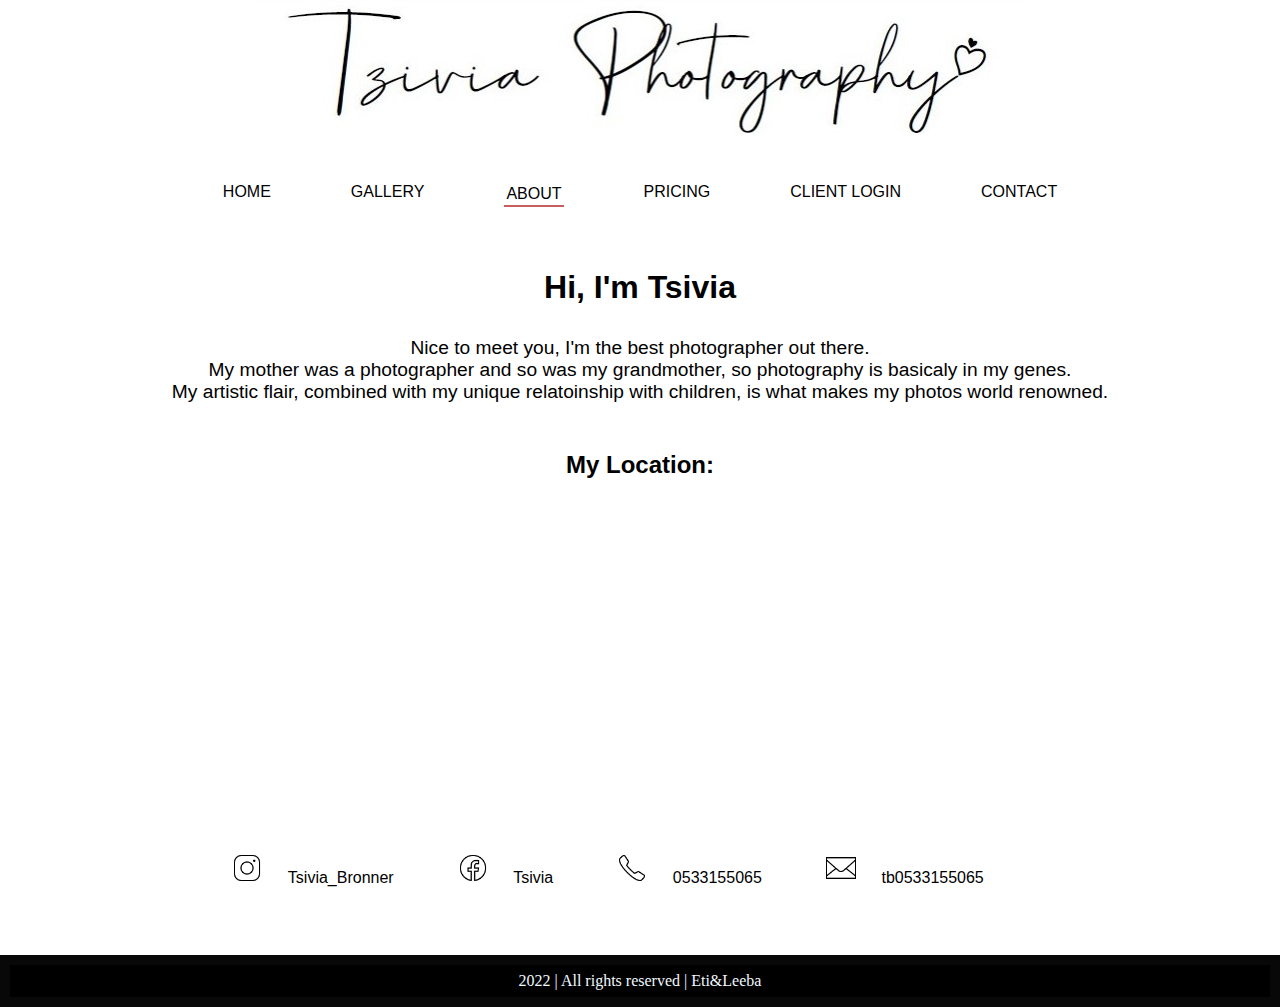
<file: html/about.html>
<!DOCTYPE html>
<html lang="en">
<head>
    <meta charset="UTF-8">
    <meta http-equiv="X-UA-Compatible" content="IE=edge">
    <meta name="viewport" content="width=device-width, initial-scale=1.0">
    <title>Document</title>
    <link rel="stylesheet" href="../css/about.css" >
</head>
<body>
    <img src ="../pictures/logo.jpg" alt="logo" id="logo">
    <nav class="nav">
        <a href="./index.html" class="bars">HOME</a>
        <a href="./gallery.html" class="bars">GALLERY</a>
        <a href="./about.html" class="bars" id="under_line">ABOUT</a>
        <a href="./pricing.html" class="bars">PRICING</a>
        <a href="./index.html #client_login" class="bars">CLIENT LOGIN</a>
        <a href="./contact.html" class="bars">CONTACT</a>
    </nav>
    <h1 id="h1">Hi, I'm Tsivia</h1>
    <p id="p">Nice to meet you, I'm  the best photographer out there.
        <br> My mother was a photographer and so was my grandmother, so photography is basicaly in my genes.
        <br>My artistic flair, combined with my unique relatoinship with children, is what makes my photos world renowned.
        <br>
     </p>
     <h2 id="h2">My Location:</h2>
    <iframe src="https://www.google.com/maps/place/Koillel+Tiferes+Jakov+Dov/@31.7914462,35.2027037,19z/data=!4m5!3m4!1s0x1502d735c76855b7:0x21fe1833f5fac84!8m2!3d31.791592!4d35.2026505" width="30%" height="300" style="border:none;" class="iframe">
    </iframe>
    <div id="footer_icons">
        <a class="footer" href="https://www.instagram.com/sliderrevolution" target="_blank" rel="noopener">
            <img src="../pictures/icons8-instagram-50.png" alt="not allowed" class="iconlink"  width=30px></a>
        <p id="text_icons">Tsivia_Bronner</p>
        <a class="footer" href="https://www.facebook.com/wordpress.slider.revolution" target="_blank"
        rel="noopener">
        <img src="../pictures/icons8-facebook-50.png" alt="not allowed" class="iconlink"  width=30px></a>
        <p id="text_icons">Tsivia</p>
        <img src="../pictures/icons8-phone-50.png" class="iconlink" width=30px>
        <p id="text_icons">0533155065</p>
        <img src="../pictures/icons8-secured-letter-50.png" class="iconlink" width=30px>
        <p id="text_icons">tb0533155065</p>
    </div>
     <footer><div id="footer">2022 | All rights reserved | Eti&Leeba</div></footer>
</body>
</html>
</file>
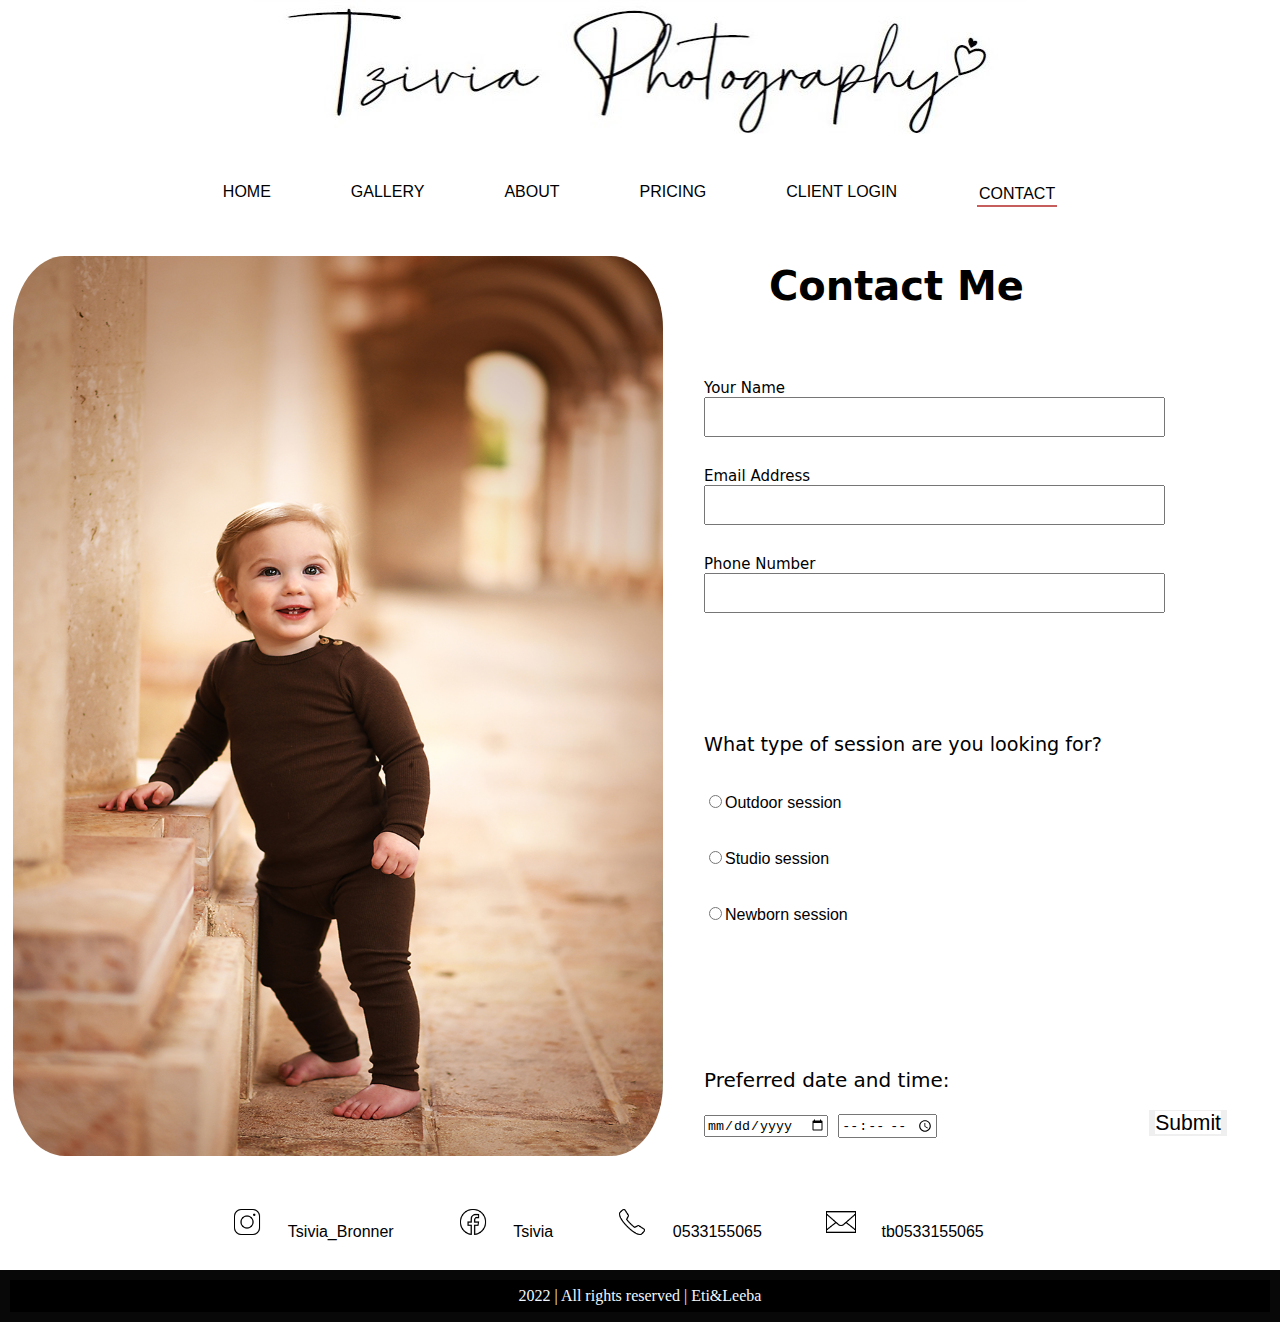
<file: html/contact.html>
<!DOCTYPE html>
<html lang="en">
<head>
    <meta charset="UTF-8">
    <meta http-equiv="X-UA-Compatible" content="IE=edge">
    <meta name="viewport" content="width=device-width, initial-scale=1.0">
    <title>Document</title>
    <link rel="stylesheet" href="../css/contact.css">
</head>
<body>
    <img src ="../pictures/logo.jpg" alt="logo" id="logo">
    <nav class="nav">
        <a href="./index.html" class="bars">HOME</a>
        <a href="./gallery.html" class="bars">GALLERY</a>
        <a href="./about.html" class="bars">ABOUT</a>
        <a href="./pricing.html" class="bars">PRICING</a>
        <a href="./index.html #client_login" class="bars">CLIENT LOGIN</a>
        <a href="./contact.html" class="bars" id="under_line">CONTACT</a>
    </nav>
    <header>
        <img src="../pictures/DSC_5740.jpg" alt="contactpic" id="contactpic" width=50>
   </header>
   <h1 id="contact_me">Contact Me</h1>
   <form id="idform">
    <div class="form">
       <label for="name" class="label"> Your Name</label>
       <br>
       <input type="name"id="name" minlength="5" class="input">
    </div>
   <div class="form">
       <label for="email" class="label">Email Address</label>
       <br>
       <input type="email"id="email" minlength="5" class="input">
   </div>
   <div class="form">
       <label for="phonenumber" class="label">Phone Number</label>
       <br>
       <input type="phonenumber"id="phonenumber" minlength="5" class="input">
   </div><br><br><br>
   <div class="form">
       <label for="leeba" id="what_type_label">What type of session are you looking for?</label>
       <br><br><br>
       <input name="leeba" required type="radio"><label>Outdoor session</label><br><br><br>
       <input name="leeba" required type="radio"><label>Studio session</label><br><br><br>
       <input name="leeba" required type="radio"><label>Newborn session</label><br><br><br><br><br><br><br><br><br>
       <label for="leeba" id="date_time_label">Preferred date and time:</label><br><br>
       <input id="date_time_input" name="leeba" required type="date"><input name="leeba" required type="time">
       <button id="button"><a href="../html/respond.html" id="button_text">Submit</a></button>
   </div>
   </form>
</div>
<div id="footer_icons">
    <a class="footer" href="https://www.instagram.com/sliderrevolution" target="_blank" rel="noopener">
        <img src="../pictures/icons8-instagram-50.png" alt="not allowed" class="iconlink"  width=30px></a>
    <p id="text_icons">Tsivia_Bronner</p>
    <a class="footer" href="https://www.facebook.com/wordpress.slider.revolution" target="_blank"
    rel="noopener">
    <img src="../pictures/icons8-facebook-50.png" alt="not allowed" class="iconlink"  width=30px></a>
    <p id="text_icons">Tsivia</p>
    <img src="../pictures/icons8-phone-50.png" class="iconlink" width=30px>
    <p id="text_icons">0533155065</p>
    <img src="../pictures/icons8-secured-letter-50.png" class="iconlink" width=30px>
    <p id="text_icons">tb0533155065</p>
</div>
<footer><div id="footer">2022 | All rights reserved | Eti&Leeba</div></footer>
</body>
</html>
</file>
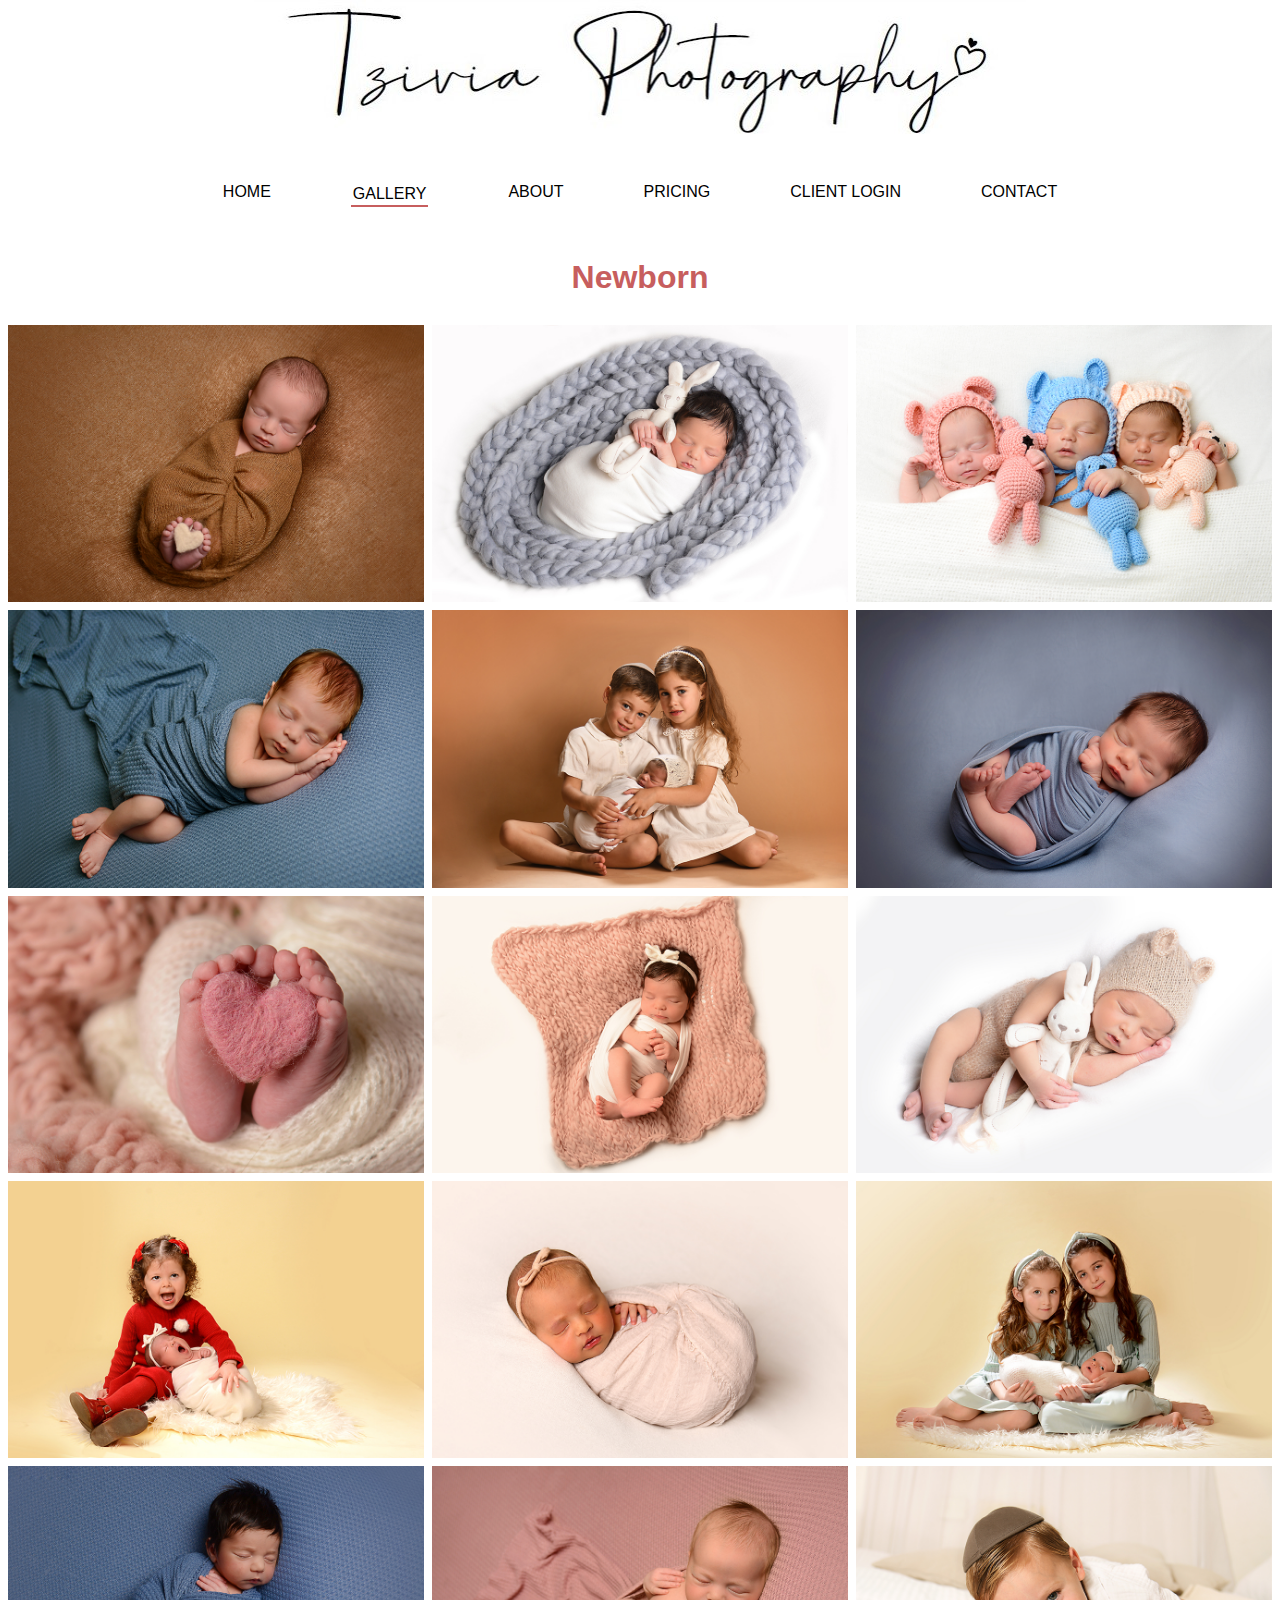
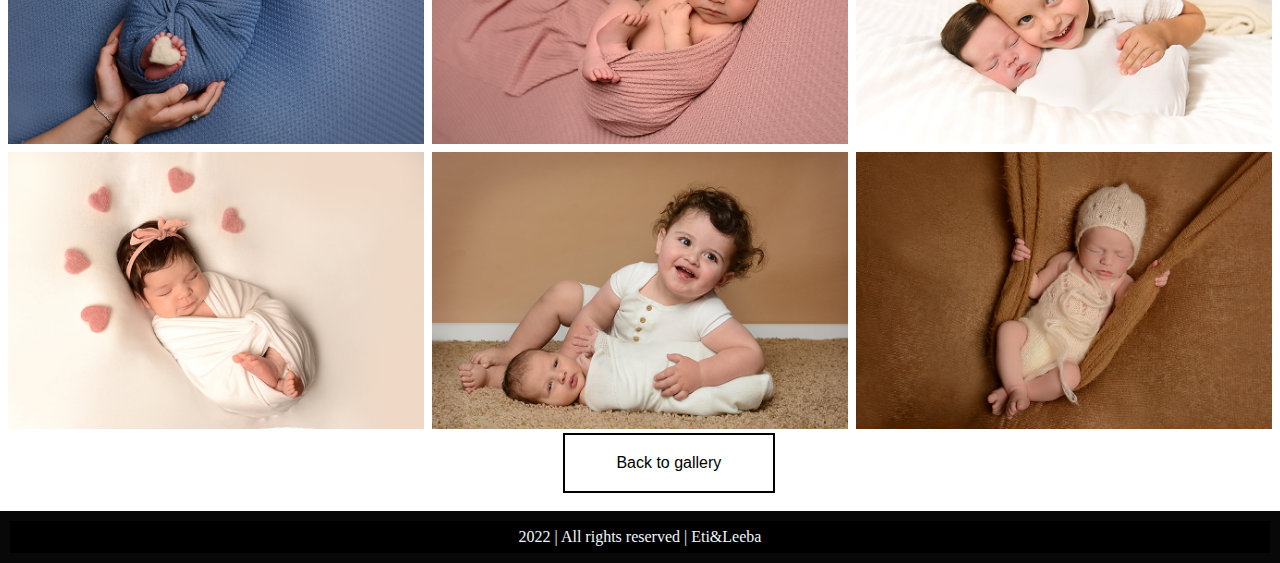
<file: html/newborn.html>
<!DOCTYPE html>
<html lang="en">

<head>
    <meta charset="UTF-8">
    <meta http-equiv="X-UA-Compatible" content="IE=edge">
    <meta name="viewport" content="width=device-width, initial-scale=1.0">
    <title>Document</title>
    <link rel="stylesheet" href="../css/newborn.css">
</head>

<body>
    <img src="../pictures/logo.jpg" alt="logo" id="logo">
    <nav class="nav">
        <a href="./index.html" class="bars">HOME</a>
        <a href="./gallery.html" class="bars" id="under_line">GALLERY</a>
        <a href="./about.html" class="bars">ABOUT</a>
        <a href="./pricing.html" class="bars">PRICING</a>
        <a href="./index.html #client_login" class="bars">CLIENT LOGIN</a>
        <a href="./contact.html" class="bars">CONTACT</a>
    </nav>
    <h1 id="h1">Newborn</h1>
    <div class="row">
        <div class="column">
            <img src="../pictures/n1.jpg" style="width:100%">
            <img src="../pictures/n4.jpg" style="width:100%">
            <img src="../pictures/n7.jpg" style="width:100%">
            <img src="../pictures/n10.jpg" style="width:100%">
            <img src="../pictures/n2.jpg" style="width:100%">
            <img src="../pictures/n21.jpg" style="width:100%">
        </div>
        <div class="column">
            <img src="../pictures/n12.jpg" style="width:100%">
            <img src="../pictures/n5.jpg" style="width:100%">
            <img src="../pictures/n8.jpg" style="width:100%">
            <img src="../pictures/n11.jpg" style="width:100%">
            <img src="../pictures/n15.jpg" style="width:100%">
            <img src="../pictures/n85'.jpg" style="width:100%">
        </div>
        <div class="column">
            <img src="../pictures/n3.jpg" style="width:100%">
            <img src="../pictures/n6.jpg" style="width:100%">
            <img src="../pictures/n9.jpg" style="width:100%">
            <img src="../pictures/n12.5.jpg" style="width:100%">
            <img src="../pictures/n16.jpg" style="width:100%">
            <img src="../pictures/n22.jpg" style="width:100%">
        </div>
    </div>
    <div id="div_backtogallery"><a href="../html/gallery.html" id="backtogallery">Back to gallery</a></div>
    <footer>
        <div id="footer">2022 | All rights reserved | Eti&Leeba</div>
    </footer>
</body>

</html>
</file>
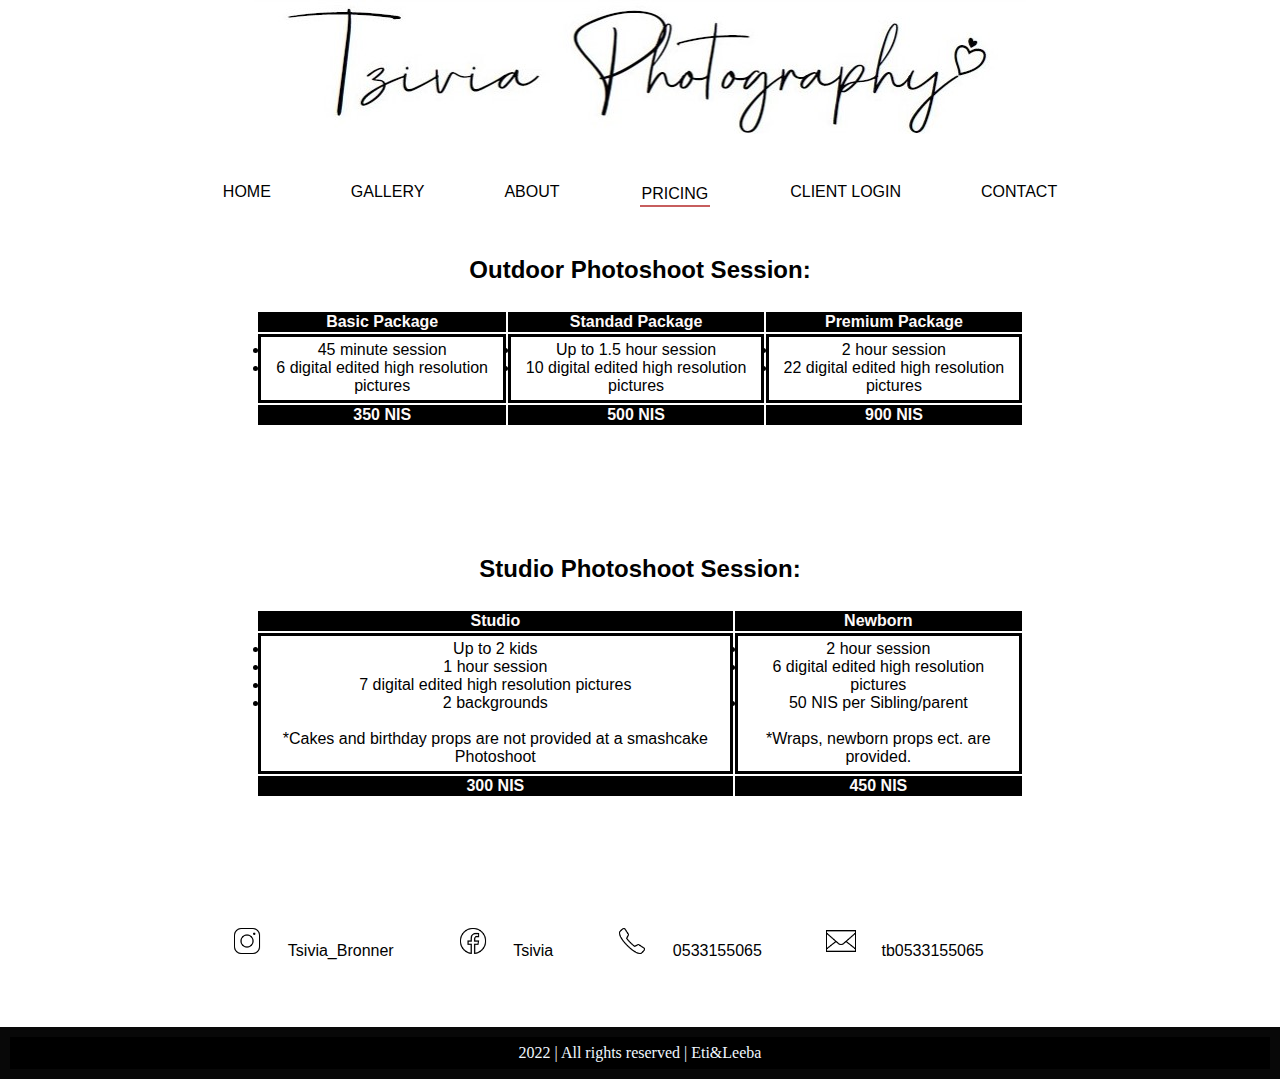
<file: html/pricing.html>
<!DOCTYPE html>
<html lang="en">
<head>
    <meta charset="UTF-8">
    <meta http-equiv="X-UA-Compatible" content="IE=edge">
    <meta name="viewport" content="width=device-width, initial-scale=1.0">
    <title>Document</title>
    <link rel="stylesheet" href="../css/pricing.css">
</head>
<body>
    <img src="../pictures/logo.jpg" alt="logo" id="logo">
    <nav class="nav">
        <a href="./index.html" class="bars">HOME</a>
        <a href="./gallery.html" class="bars">GALLERY</a>
        <a href="./about.html" class="bars">ABOUT</a>
        <a href="./pricing.html" class="bars" id="under_line">PRICING</a>
        <a href="./index.html #client_login" class="bars">CLIENT LOGIN</a>
        <a href="./contact.html" class="bars">CONTACT</a>
    </nav>
    <h1>Outdoor Photoshoot Session:</h1>
    <table>
        <tr>
            <th>Basic Package</th>
            <th>Standad Package</th>
            <th>Premium Package</th>
        </tr>
        <tr id="td">
            <td><li>45 minute session</li><li>6 digital edited high resolution pictures</li></td>
            <td><li>Up to 1.5 hour session</li><li>10 digital edited high resolution pictures</li></td>
            <td><li>2 hour session</li><li>22 digital edited high resolution pictures</li></td>
        </tr>
        <tr>
            <th>350 NIS</th>
            <th>500 NIS</th>
            <th> 900 NIS</th>
        </tr>
    </table>
    <h2>Studio Photoshoot Session:</h2>
    <table>
        <tr>
            <th>Studio</th>
            <th>Newborn</th>
        </tr>
        <tr>
            <td id="td"><li>Up to 2 kids</li><li>1 hour session</li><li>7 digital edited high resolution pictures</li><li>2 backgrounds</li><br>*Cakes and birthday props are not provided at a smashcake Photoshoot</td>
            <td id="td"><li>2 hour session</li><li>6 digital edited high resolution pictures</li><li> 50 NIS per Sibling/parent</li><br>*Wraps, newborn props ect. are provided.</td>
        </tr>
        <tr>
            <th>300 NIS</th>
            <th>450 NIS</th>
        </tr>
    </table>
    <div id="footer_icons">
        <a class="footer" href="https://www.instagram.com/sliderrevolution" target="_blank" rel="noopener">
            <img src="../pictures/icons8-instagram-50.png" alt="not allowed" class="iconlink"  width=30px></a>
        <p id="text_icons">Tsivia_Bronner</p>
        <a class="footer" href="https://www.facebook.com/wordpress.slider.revolution" target="_blank"
        rel="noopener">
        <img src="../pictures/icons8-facebook-50.png" alt="not allowed" class="iconlink"  width=30px></a>
        <p id="text_icons">Tsivia</p>
        <img src="../pictures/icons8-phone-50.png" class="iconlink" width=30px>
        <p id="text_icons">0533155065</p>
        <img src="../pictures/icons8-secured-letter-50.png" class="iconlink" width=30px>
        <p id="text_icons">tb0533155065</p>
    </div>
    <footer><div id="footer">2022 | All rights reserved | Eti&Leeba</div></footer>
</body>
</html>
</file>
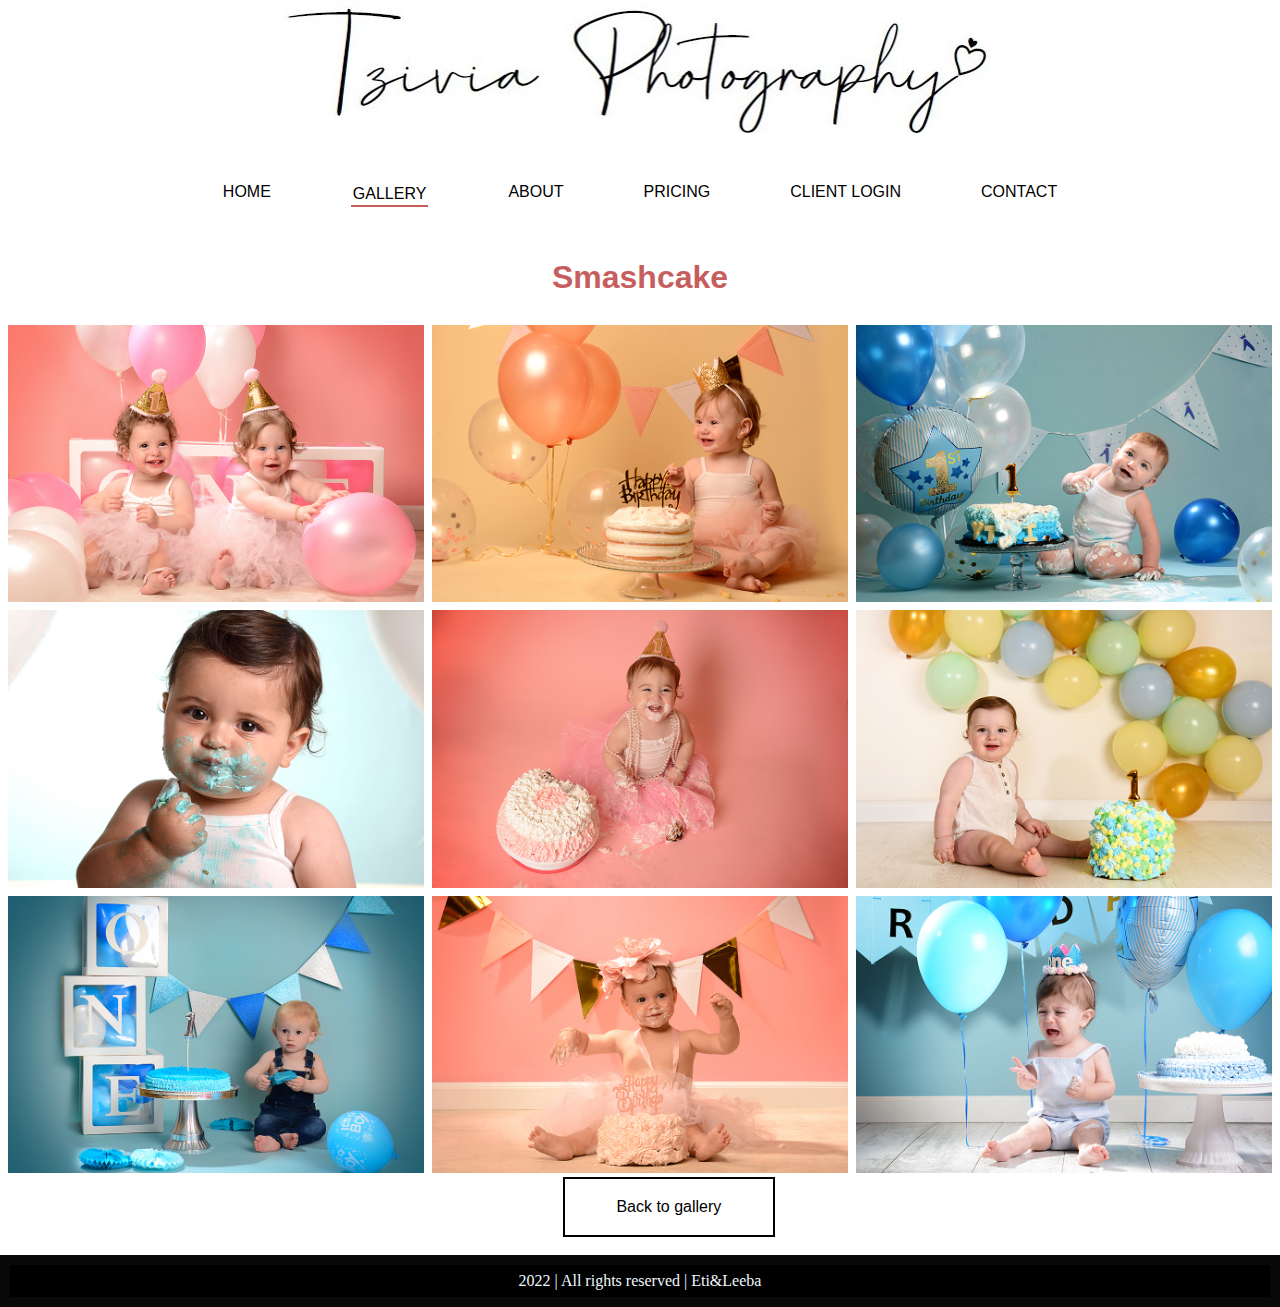
<file: html/smashcake.html>
<!DOCTYPE html>
<html lang="en">

<head>
    <meta charset="UTF-8">
    <meta http-equiv="X-UA-Compatible" content="IE=edge">
    <meta name="viewport" content="width=device-width, initial-scale=1.0">
    <title>Document</title>
    <link rel="stylesheet" href="../css/smashcake.css">
</head>

<body>
    <img src="../pictures/logo.jpg" alt="logo" id="logo">
    <nav class="nav">
        <a href="./index.html" class="bars">HOME</a>
        <a href="./gallery.html" class="bars" id="under_line">GALLERY</a>
        <a href="./about.html" class="bars">ABOUT</a>
        <a href="./pricing.html" class="bars">PRICING</a>
        <a href="./index.html #client_login" class="bars">CLIENT LOGIN</a>
        <a href="./contact.html" class="bars">CONTACT</a>
    </nav>
    <h1 id="h1">Smashcake</h1>
    <div class="row">
        <div class="column">
            <img src="../pictures/m1.jpg" alt="pictures" id="pictures" width=300px>
            <img src="../pictures/m4.jpg" alt="pictures" id="pictures" width=300px>
            <img src="../pictures/m7.jpg" alt="pictures" id="pictures" width=300px>
        </div>
        <div class="column">
            <img src="../pictures/m2.jpg" alt="pictures" id="pictures" width=300px>
            <img src="../pictures/m5.jpg" alt="pictures" id="pictures" width=300px>
            <img src="../pictures/m8.jpg" alt="pictures" id="pictures" width=300px>
        </div>
        <div class="column">
            <img src="../pictures/m3.jpg" alt="pictures" id="pictures" width=300px>
            <img src="../pictures/m6.jpg" alt="pictures" id="pictures" width=300px>
            <img src="../pictures/m9.jpg" alt="pictures" id="pictures" width=300px>
        </div>
    </div>
    <div id="div_backtogallery"><a href="../html/gallery.html" id="backtogallery">Back to gallery</a></div>
    
    <footer> <div id="footer">2022 | All rights reserved | Eti&Leeba</div></footer>
    
</body>

</html>
</file>
<file: css/about.css>
*{
      box-sizing: border-box;
    }
    body {
      margin: 0;
      font-family: Arial;
    }
    #logo {
      max-width: 100%;
      height: auto;
      display: block;
      margin-right: auto;
      margin-left: auto;
      display: flex;
      justify-content: space-around;
      display: grid;
      grid-template-columns: repeat(auto-fit, minmax(150px, 120px));
      justify-content: center;
      column-gap: 20px;
    }
    .nav {
      text-align: center;
      margin: 1.5%;
      padding: 030px;
      display: flex;
      justify-content: space-around;
      font-family: Arial, Helvetica, sans-serif;
      grid-template-columns: repeat(auto-fit, minmax(150px, 120px));
      justify-content: center;
      column-gap: 80px;
      row-gap: 5px;
    }
    .bars {
      text-decoration: none;
      color: black;
    }
    #under_line{
      border-bottom: 2px solid rgb(199, 94, 94);
      padding: 2px;
      }
    #h1 {
    font-size: 200%;
    padding: 10px 10px;
    text-align: center;
    text-shadow: 5px palevioletred;
  } 
  #p {
    text-align: center;
    font-size: 120%;
  }
  #h2{
  font-size: 150%;
    padding: 10px 10px;
    text-align: center;
    margin-top: 3%;
  }
    .iframe{
      display: flex;
      justify-items: center;
      margin-left: 35%;
      margin-bottom: 3%;
      margin-top: 2%;
      max-width: 100%;
    }
    #footer_icons{
      display: flex;
      align-items: baseline;
      justify-content: center;
      margin-bottom: 4%;
      margin-top: 1%;
    }
    #text_icons{
      margin-right: 5%;
      margin-left: 2%;
    }   
    
    #footer {
      border: 10px solid rgb(8, 8, 8);
      text-align: center;
      padding: 7px;
      font-family: serif;
      color: aliceblue;
      background-color: black;
      margin-bottom: 0px;
      width: 100%;
      margin-top: 1%;
      }
  @media only screen and (max-width: 900px) {
    .nav{
      display: grid;
      justify-items: center;
      grid-template-columns: repeat(3, auto);
      grid-template-rows: repeat(2, 50px);
    }
    #under_line{
      padding: 0.5px;
      height: 20px;
      width: 60px;
    }
      #footer_icons{
        margin-bottom: 2%;
        margin-top: 2%;
        font-size: 15px;
       }
       .iconlink{
        width: 20px;
       }
    }
  @media only screen and (max-width: 600px) {
        body{
          margin-right: 2%;
          margin-left: 2%;
        }
        .nav{
          display: grid;
          justify-items: center;
          grid-template-columns: repeat(2, auto);
          grid-template-rows: repeat(2, 50px);
        }
        #under_line{
          padding: 0.5px;
          height: 20px;
          width: 60px;
        }
        .bars{
          margin: 2%;
        }
        .iframe{
          justify-content: center;
        }
        #footer_icons{
          font-size: 15px;
         }
         #text_icons{
          margin-right: 1%;
          margin-left: 1%;
        }
         .iconlink{
          width: 15px;
         }
      }
</file>
<file: css/contact.css>
*{
    box-sizing: border-box;
    }
    body {
    overflow-x: hidden; /* Hide horizontal scrollbar */
     margin: 0;
    font-family: Arial;
    }
    #logo {
        max-width: 100%;
        height: auto;
        display: block;
        margin-right: auto;
        margin-left: auto;
        display: flex;
        justify-content: space-around;
        display: grid;
        grid-template-columns: repeat(auto-fit, minmax(150px, 120px));
        justify-content: center;
        column-gap: 20px;
      }
      .nav {
        text-align: center;
        margin: 1.5%;
        padding: 030px;
        display: flex;
        justify-content: space-around;
        font-family: Arial, Helvetica, sans-serif;
        grid-template-columns: repeat(auto-fit, minmax(150px, 120px));
        justify-content: center;
        column-gap: 80px;
        row-gap: 5px;
      }
      .bars {
        text-decoration: none;
        color: black;
      }
      #under_line{
        border-bottom: 2px solid rgb(199, 94, 94);
        padding: 2px;
        }
    #contactpic {
        border-radius: 8%;
         width: 650px;
         height: 900px;
         margin-bottom: 3%;
         filter: blur(4px);
         -webkit-filter: blur(0px);
         filter: brightness(20px);
         position: absolute;
         margin-left: 1%;
     }
    #contact_me {
        text-align: right;
        font-size: 40px;
        margin-right: 20%;
        font-family: system-ui, -apple-system, BlinkMacSystemFont, 'Segoe UI', Roboto, Oxygen, Ubuntu, Cantarell, 'Open Sans', 'Helvetica Neue', sans-serif;
        position: relative;
        color: black;
        margin-top: 2%;
    }
    #idform {
     margin-left: 55%;
     position: relative;
     margin-top: 70px;
    }
    .form {
     margin-top: 30px;
     margin-bottom: 30px;
    }
    #name {
     height: 40px; 
    }
    #email {
     height: 40px;  
    }
    #phonenumber {
     height: 40px;
     margin-bottom: 1%;
    }
    .input{
    width: 80%;
    }
    .label {
     font-family: system-ui, -apple-system, BlinkMacSystemFont, 'Segoe UI', Roboto, Oxygen, Ubuntu, Cantarell, 'Open Sans', 'Helvetica Neue', sans-serif;
     font-size: 15px;
     text-align: left;
     color: black;

    }
    #what_type_label {
     font-size: 120%;
     font-family: system-ui, -apple-system, BlinkMacSystemFont, 'Segoe UI', Roboto, Oxygen, Ubuntu, Cantarell, 'Open Sans', 'Helvetica Neue', sans-serif;
     margin-top: 50px;
     color: black;
    } 
    #date_time_label {
     font-size: 20px;
     margin-top: 20%;
     color: black;
     font-family: system-ui, -apple-system, BlinkMacSystemFont, 'Segoe UI', Roboto, Oxygen, Ubuntu, Cantarell, 'Open Sans', 'Helvetica Neue', sans-serif;
    }
    #date_time_input {
     margin-right: 10px;
    }
    #button_text{
    text-decoration: none;
    font-family: Arial, Helvetica, sans-serif;
     font-size: 115%;
     color: black;
     background-color: white;
     border-color: white;
     padding: 0% 0% 0% 0%;
     border: none; 
    }
    #button {
     margin-bottom: 20px;
     margin-left: 36%;
      border: none;
      font-size: 115%;
      justify-content: right;  
    }
    #button_text:hover{
    color: rgb(199, 94, 94);
    }
    #footer_icons{
        display: flex;
        align-items: baseline;
        justify-content: center;
        margin-bottom: 1%;
        margin-top: 4%;
        border-top: 1px;
        border-color:rgb(199, 94, 94) ;
      }
      #text_icons{
        margin-right: 5%;
        margin-left: 2%;
      }   
    #footer {
    border: 10px solid rgb(8, 8, 8);
    text-align: center;
    padding: 7px;
    font-family: serif;
    color: aliceblue;
    background-color: black;
    margin-bottom: 0px;
    width: 100%;
    margin-top: 1%;
    }
@media only screen and (max-width: 1100px) {
  .nav{
    display: grid;
    justify-items: center;
    grid-template-columns: repeat(3, auto);
    grid-template-rows: repeat(2, 50px);
  }
  #under_line{
    padding: 0.5px;
    height: 20px;
    width: 80px;
  }
    #contactpic{
        display: none;
    }
    #contact_me{
        text-align: center;
        margin-left: 23%;
    }
    #idform{
        justify-content: center;
        margin-left: 10%;  
    }
    .form{
        justify-content: center;
    }
    .input{
        width: 80%;
    }
    #button{
        text-align: right;
    } 
    #footer_icons{
        margin-bottom: 2%;
        margin-top: 2%;
        font-size: 15px;
       }
       .iconlink{
        width: 20px;
       }
  }
@media only screen and (max-width: 600px) {
  .nav{
    display: grid;
    justify-items: center;
    grid-template-columns: repeat(2, auto);
    grid-template-rows: repeat(2, 50px);
  }
  #under_line{
    padding: 0.5px;
    height: 20px;
    width: 80px;
  }
.bars{
  margin: 2%;
}
#contactpic{
    display: none;
}
#contact_me{
    text-align: center;
    margin-left: 23%;
}
#idform{
    justify-content: center;
    margin-left: 10%;  
}
.form{
    justify-content: center;
}
.input{
    width: 70%;
}
#button{
   margin-top: 5%;
    text-align: right;   
}
#footer_icons{
    font-size: 15px;
   }
   #text_icons{
    margin-right: 1%;
    margin-left: 1%;
  }
   .iconlink{
    width: 15px;
   }
}
</file>
<file: css/newborn.css>
*{
    box-sizing: border-box;
  }
 body {
    margin: 0;
    font-family: Arial;
  }
  #logo {
    max-width: 100%;
    height: auto;
    display: block;
    margin-right: auto;
    margin-left: auto;
    display: flex;
    justify-content: space-around;
    display: grid;
    grid-template-columns: repeat(auto-fit, minmax(150px, 120px));
    justify-content: center;
    column-gap: 20px;
  }
  .nav {
    text-align: center;
    margin: 1.5%;
    padding: 030px;
    display: flex;
    justify-content: space-around;
    font-family: Arial, Helvetica, sans-serif;
    grid-template-columns: repeat(auto-fit, minmax(150px, 120px));
    justify-content: center;
    column-gap: 80px;
    row-gap: 5px;
  }
  .bars {
    text-decoration: none;
    color: black;
  }
  #under_line{
    border-bottom: 2px solid rgb(199, 94, 94);
    padding: 2px;
    }
  #h1{
    font-family: Arial, Helvetica, sans-serif;
    color: rgb(199, 94, 94);
    text-align: center;
  }
  .row {
    display: -ms-flexbox; 
    display: flex;
    -ms-flex-wrap: wrap; 
    flex-wrap: wrap;
    padding: 0 4px;
  }
  .column {
    -ms-flex: 33.33%; 
    flex: 33.33%;
    max-width: 33.33%;
    padding: 0 4px;
  }
  .column img {
    margin-top: 8px;
    vertical-align: middle;
    width: 100%;
  } 
  #backtogallery{
    color: black;
    font-family: Arial, Helvetica, sans-serif;
    border:2px solid black;
    background-color: white;
    margin-left: 44%;
    padding: 1.5%;
    max-width: 15%;
    padding-left: 4%;
    padding-right: 4%;
    cursor: pointer;
    text-decoration: none;
  }
  #div_backtogallery{
    margin-top: 2%;
    margin-bottom: 3%;
  }
  #backtogallery:hover{
  background-color: rgb(199, 94, 94);
  }  
  #footer {
    border: 10px solid rgb(8, 8, 8);
    text-align: center;
    padding: 7px;
    font-family: serif;
    color: aliceblue;
    background-color: black;
    margin-bottom: 0px;
    width: 100%;
    margin-top: 1%;
    }
@media only screen and (max-width: 900px) {
  .nav{
    display: grid;
    justify-items: center;
    grid-template-columns: repeat(3, auto);
    grid-template-rows: repeat(2, 50px);
  }
  #under_line{
    padding: 0.5px;
    height: 20px;
    width: 70px;
  }
    .column {
      -ms-flex: 50%;
      flex: 50%;
      max-width: 50%;
    }
  }
  
   @media screen and (max-width: 600px) {
    .nav{
      display: grid;
      justify-items: center;
      grid-template-columns: repeat(2, auto);
      grid-template-rows: repeat(2, 50px);
    }
    #under_line{
      padding: 0.5px;
      height: 20px;
      width: 70px;
    }
    .bars{
      margin: 2%;
    }
    
    .column {
      -ms-flex: 100%;
      flex: 100%;
      max-width: 100%;
    }
  }
</file>
<file: css/pricing.css>
*{
    box-sizing: border-box;
  }
  body {
    margin: 0;
    font-family: Arial;
  }
  #logo {
    max-width: 100%;
    height: auto;
    display: block;
    margin-right: auto;
    margin-left: auto;
    display: flex;
    justify-content: space-around;
    display: grid;
    grid-template-columns: repeat(auto-fit, minmax(150px, 120px));
    justify-content: center;
    column-gap: 20px;
  }
  .nav {
    text-align: center;
    margin: 1.5%;
    padding: 030px;
    display: flex;
    justify-content: space-around;
    font-family: Arial, Helvetica, sans-serif;
    grid-template-columns: repeat(auto-fit, minmax(150px, 120px));
    justify-content: center;
    column-gap: 80px;
    row-gap: 5px;
  }
  .bars {
    text-decoration: none;
    color: black;
  }
  #under_line{
    border-bottom: 2px solid rgb(199, 94, 94);
    padding: 2px;
    }
    h1{
        text-align: center;
        font-size: 150%;
    }
    h2{
        text-align: center;
        font-size: 150%;
    }
    table{
        width: 60%;
        text-align: center;
        margin: auto;  
        margin-bottom: 10%;  
        margin-top: 2%;
    }
    table th{
        text-align: center;
        background-color: black;
        color: rgb(253, 249, 249);
    }
    table td{
        border: 3px solid black;
    padding: 4px 8px 5px;
    max-width: 20%;
    max-height: 20px;
    word-break: break-word;
    }
    #footer_icons{
      display: flex;
      align-items: baseline;
      justify-content: center;
      margin-bottom: 4%;
      margin-top: 4%;
    }
    #text_icons{
      margin-right: 5%;
      margin-left: 2%;
    }   
    #footer {
      border: 10px solid rgb(8, 8, 8);
      text-align: center;
      padding: 7px;
      font-family: serif;
      color: aliceblue;
      background-color: black;
      margin-bottom: 0px;
      width: 100%;
      margin-top: 1%;
      }
  @media only screen and (max-width: 900px) {
    .nav{
      display: grid;
      justify-items: center;
      grid-template-columns: repeat(3, auto);
      grid-template-rows: repeat(2, 50px);
    }
    #under_line{
      padding: 0.5px;
      height: 20px;
      width: 70px;
    }
      #footer_icons{
        margin-bottom: 2%;
        margin-top: 2%;
        font-size: 15px;
       }
       .iconlink{
        width: 20px;
       }
    }
    @media only screen and (max-width: 600px) {
      .nav{
        display: grid;
        justify-items: center;
        grid-template-columns: repeat(2, auto);
        grid-template-rows: repeat(2, 50px);
      }
      #under_line{
        padding: 0.5px;
        height: 20px;
        width: 70px;
      }
      .bars{
        margin: 2%;
      }
      #footer_icons{
        font-size: 15px;
       }
       #text_icons{
        margin-right: 1%;
        margin-left: 1%;
      }
       .iconlink{
        width: 15px;
       }
 
    }
</file>
<file: css/smashcake.css>
*{
    box-sizing: border-box;
  }
  
  body {
    margin: 0;
    font-family: Arial;
  }
  #logo {
    max-width: 100%;
    height: auto;
    display: block;
    margin-right: auto;
    margin-left: auto;
    display: flex;
    justify-content: space-around;
    display: grid;
    grid-template-columns: repeat(auto-fit, minmax(150px, 120px));
    justify-content: center;
    column-gap: 20px;
  }
  .nav {
    text-align: center;
    margin: 1.5%;
    padding: 030px;
    display: flex;
    justify-content: space-around;
    font-family: Arial, Helvetica, sans-serif;
    grid-template-columns: repeat(auto-fit, minmax(150px, 120px));
    justify-content: center;
    column-gap: 80px;
    row-gap: 5px;
  }
  .bars {
    text-decoration: none;
    color: black;
  }
  #under_line{
    border-bottom: 2px solid rgb(199, 94, 94);
    padding: 2px;
    }
  
  #h1{
    font-family: Arial, Helvetica, sans-serif;
    color: rgb(199, 94, 94);
    text-align: center;
  }
  .row {
    display: -ms-flexbox; 
    display: flex;
    -ms-flex-wrap: wrap; 
    flex-wrap: wrap;
    padding: 0 4px;
  }
  .column {
    -ms-flex: 33.33%; 
    flex: 33.33%;
    max-width: 33.33%;
    padding: 0 4px;
  }
  .column img {
    margin-top: 8px;
    vertical-align: middle;
    width: 100%;
  }
  #backtogallery{
    color: black;
    font-family: Arial, Helvetica, sans-serif;
    border:2px solid black;
    background-color: white;
    margin-left: 44%;
    padding: 1.5%;
    max-width: 15%;
    padding-left: 4%;
    padding-right: 4%;
    cursor: pointer;
    text-decoration: none;
  }
  #div_backtogallery{
    margin-top: 2%;
    margin-bottom: 3%;
  }
  #backtogallery:hover{
  background-color: rgb(199, 94, 94);
  }
  #footer {
    border: 10px solid rgb(8, 8, 8);
    text-align: center;
    padding: 7px;
    font-family: serif;
    color: aliceblue;
    background-color: black;
    margin-bottom: 0px;
    width: 100%;
    margin-top: 1%;
    }
@media screen and (max-width: 900px) {
  .nav{
    display: grid;
    justify-items: center;
    grid-template-columns: repeat(3, auto);
    grid-template-rows: repeat(2, 50px);
  }
  #under_line{
    padding: 0.5px;
    height: 20px;
    width: 70px;
  }
  .column {
      -ms-flex: 50%;
      flex: 50%;
      max-width: 50%;
    }
  }
@media screen and (max-width: 600px) { 
  .nav{
    display: grid;
    justify-items: center;
    grid-template-columns: repeat(2, auto);
    grid-template-rows: repeat(2, 50px);
  }
  #under_line{
    padding: 0.5px;
    height: 20px;
    width: 70px;
  }
  .bars{
      margin: 2%;
  }
  .column{
      -ms-flex: 100%;
      flex: 100%;
      max-width: 100%;
    }
  }
</file>
